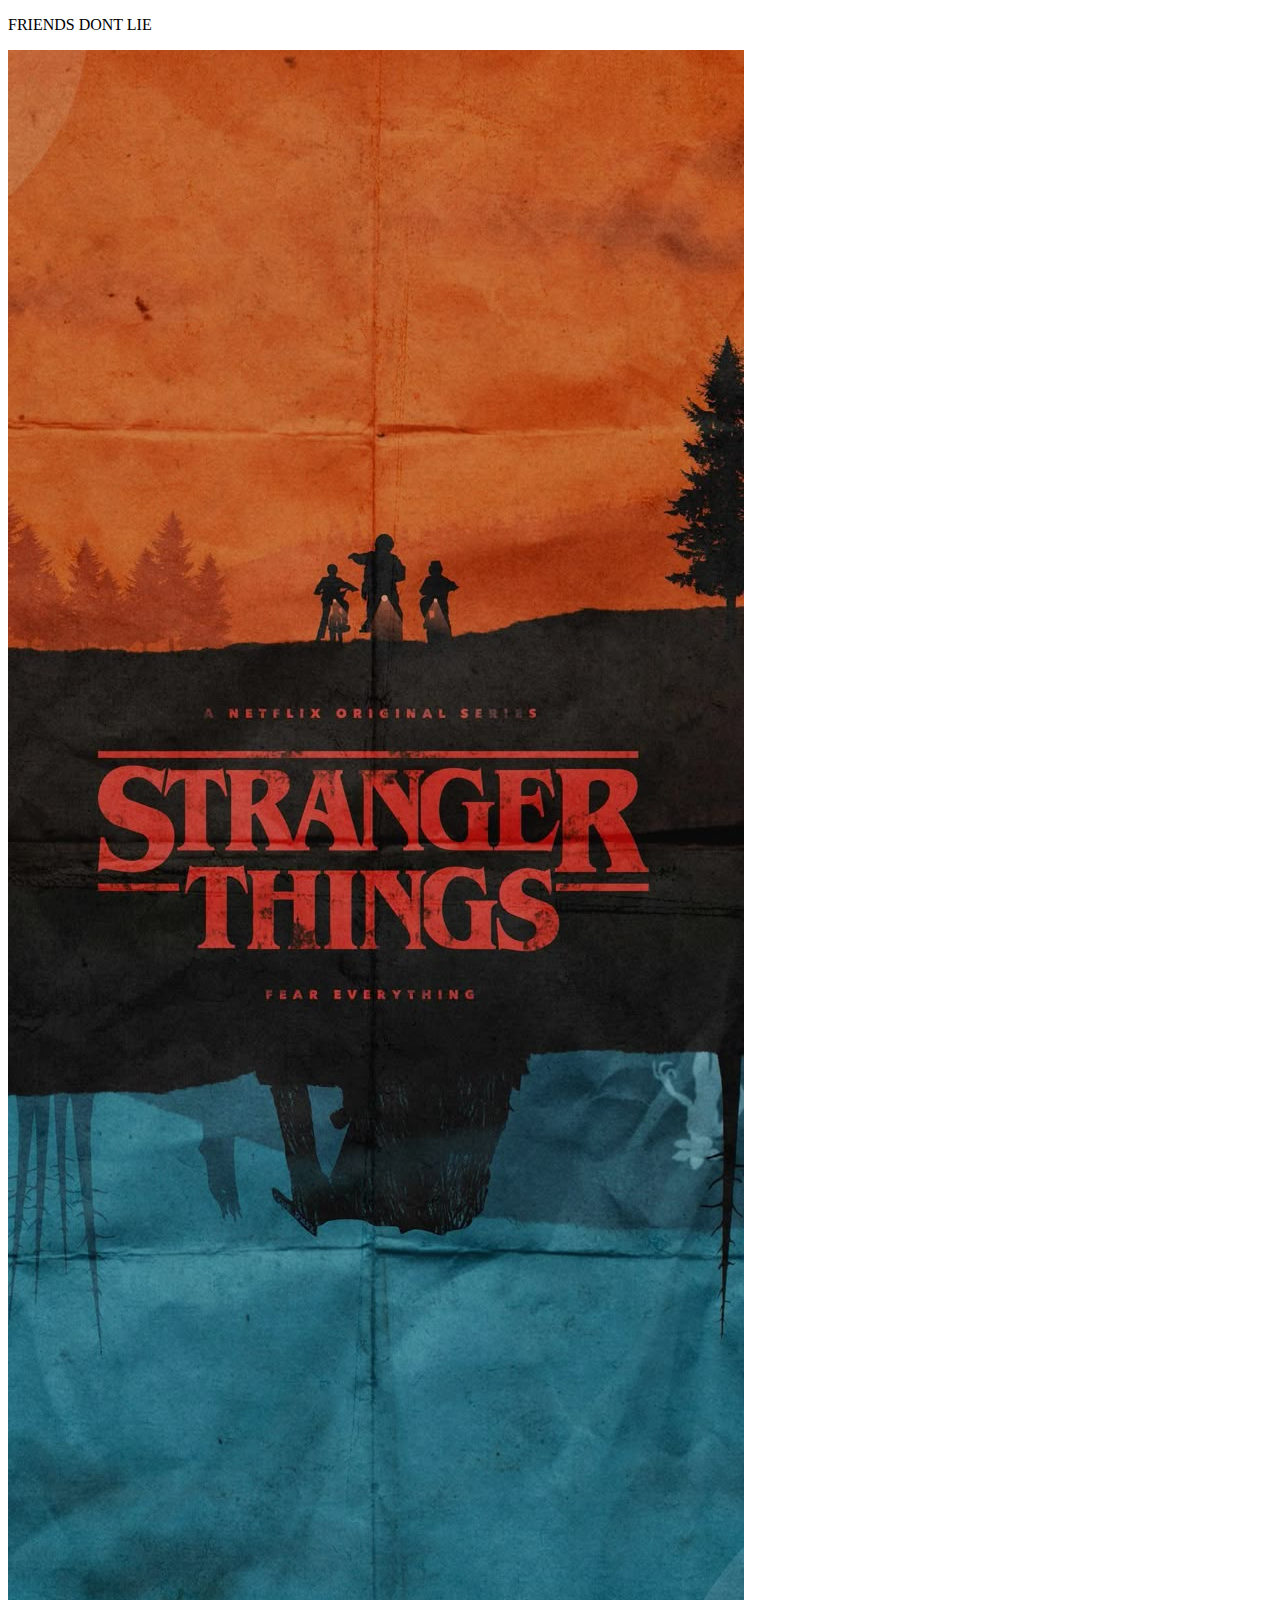
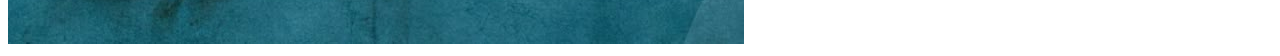
<file: index.html>
<!DOCTYPE html>
<html lang="en">
    <script src="script.js"></script>
<head>
    <meta charset="UTF-8">
    <meta name="viewport" content="width=device-width, initial-scale=1.0">
    <title>Document</title>
</head>
<body>
    <p>FRIENDS DONT LIE </p>
    <img src="st.jpg">
</body>
</html>
</file>
